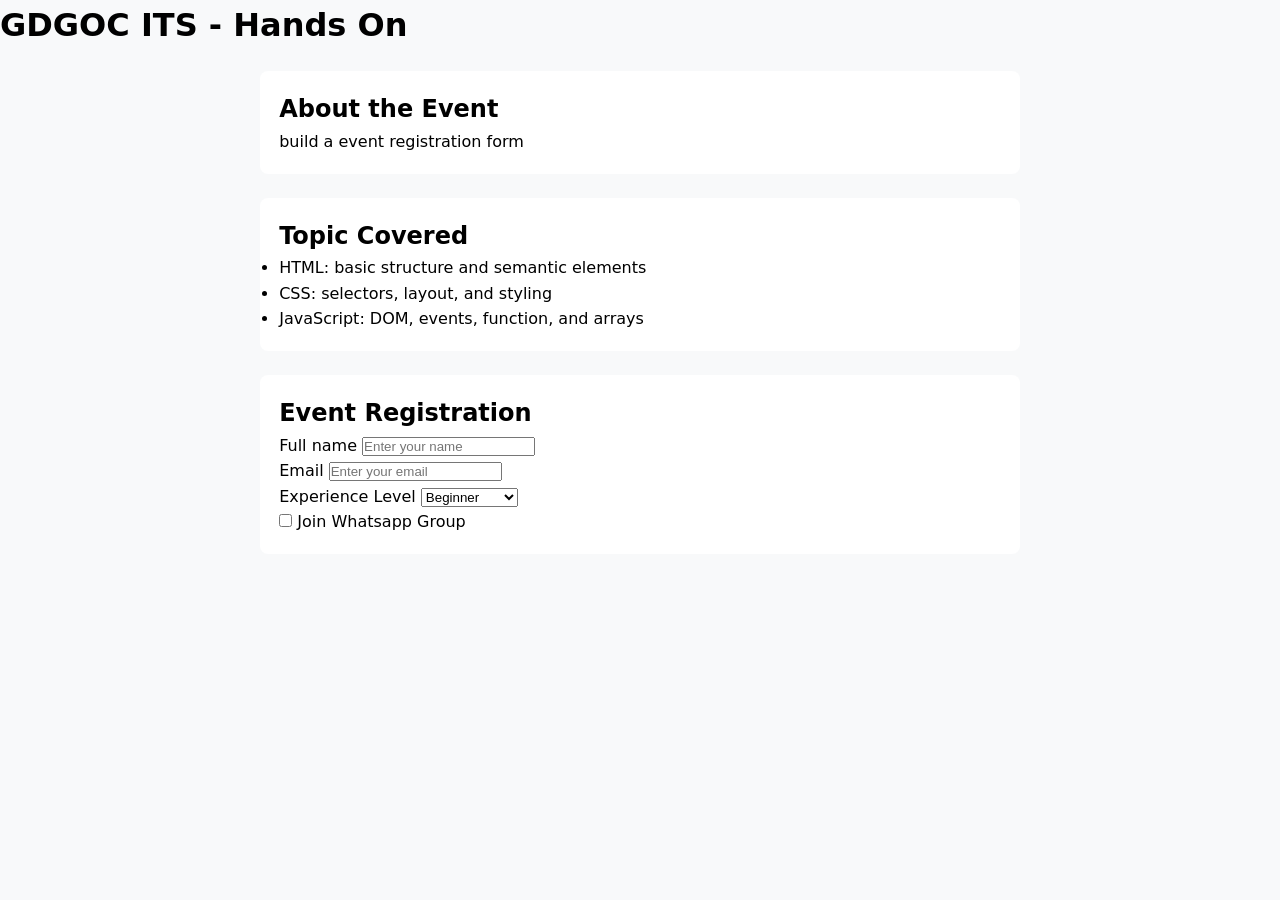
<file: lesson1/index.html>
<!DOCTYPE html>
<html lang="en">

<head>
  <meta charset="UTF-8">
  <meta name="viewport" content="width=device-width, initial-scale=1">
  <title>registration gdgocs</title>
  <link rel="stylesheet" href="style.css">
</head>

<body>
  <header class="site-header">
    <h1>GDGOC ITS - Hands On</h1>
  </header>

  <main class="container">
    <section class="card">
      <h2>About the Event</h2>
      <p>
        build a event registration form
      </p>
    </section>

    <section class="card">
      <h2>Topic Covered</h2>
      <ul>
        <li>HTML: basic structure and semantic elements</li>
        <li>CSS: selectors, layout, and styling</li>
        <li>JavaScript: DOM, events, function, and arrays</li>
      </ul>
    </section>

    <section class="card">
      <h2>Event Registration</h2>

      <form id="registration-form" class="form">
        <div class="form-group">
          <label for="name">Full name</label>
          <input id="name" name="name" type="text" placeholder="Enter your name" required>
        </div>

        <div class="form-group">
          <label for="email">Email</label>
          <input id="email" name="email" type="email" placeholder="Enter your email" required>
        </div>

        <div class="form-group">
          <label for="level">Experience Level</label>
          <select id="level" name="level">
            <option value="Beginner">Beginner</option>
            <option value="Intermediate">Intermediate</option>
            <option value="Advanced">Advanced</option>
          </select>
        </div>

        <div id="form-group form-group-inline">
          <label for="join-wa">
            <input id="join-wa" name="join-wa" type="checkbox" />
            Join Whatsapp Group
          </label>
        </div>


      </form>
    </section>
  </main>

  <script src="script.js"></script>
</body>

</html>
</file>
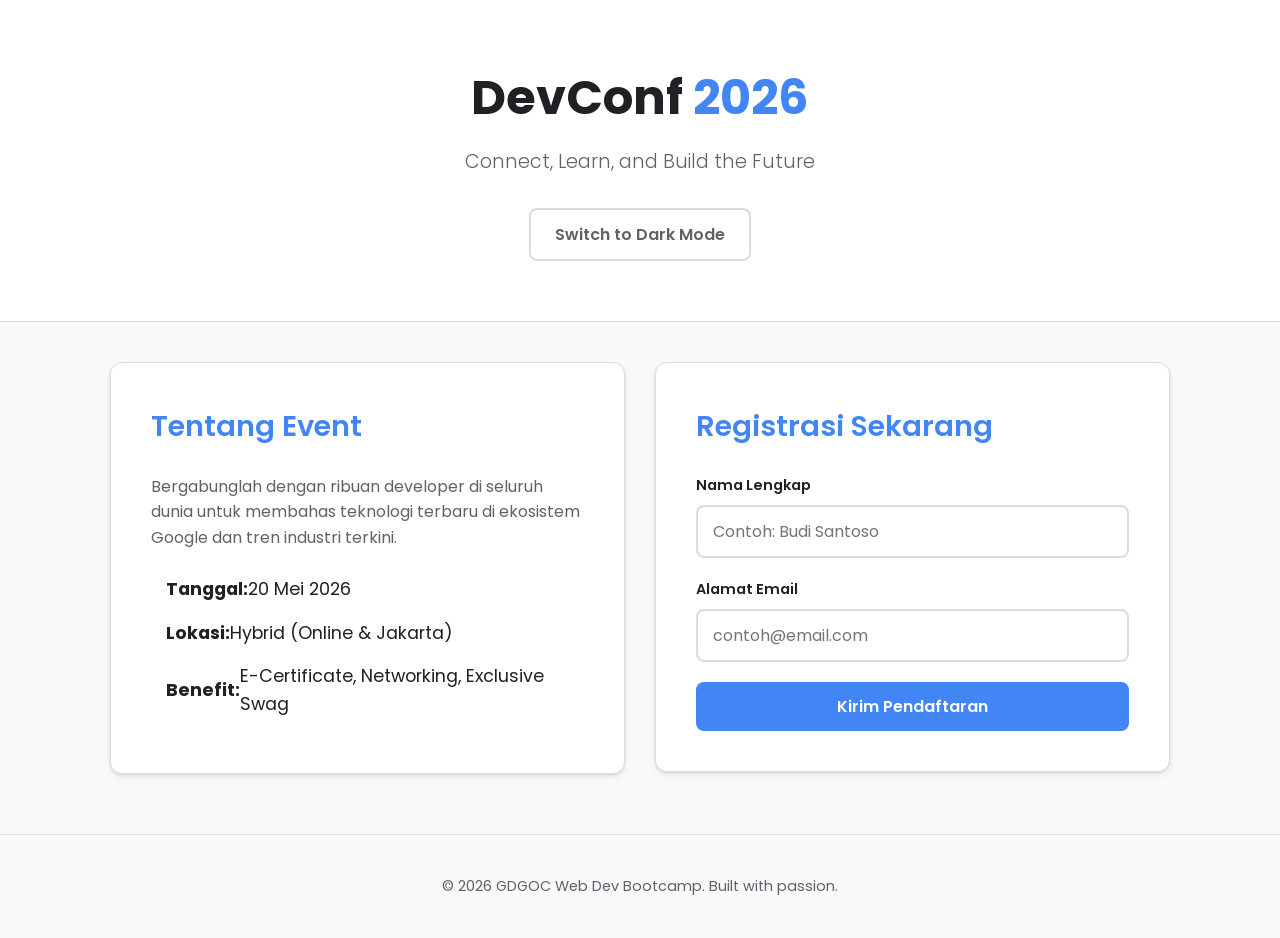
<file: task1/index.html>
<!DOCTYPE html>
<html lang="id">

<head>
  <meta charset="UTF-8">
  <meta name="viewport" content="width=device-width, initial-scale=1.0">
  <title>DevConf 2026 | Registration</title>
  <link href="https://fonts.googleapis.com/css2?family=Poppins:wght@300;400;600;700&display=swap" rel="stylesheet">
  <link rel="stylesheet" href="style.css">
</head>

<body>

  <header>
    <div class="header-content">
      <h1>DevConf <span>2026</span></h1>
      <p>Connect, Learn, and Build the Future</p>
      <button id="theme-toggle" class="btn-secondary">Switch to Dark Mode</button>
    </div>
  </header>

  <main>
    <section class="card info-section">
      <h2>Tentang Event</h2>
      <p>Bergabunglah dengan ribuan developer di seluruh dunia untuk membahas teknologi terbaru di ekosistem Google dan
        tren industri terkini.</p>
      <ul class="info-list">
        <li><span class="icon"></span> <strong>Tanggal:</strong> 20 Mei 2026</li>
        <li><span class="icon"></span> <strong>Lokasi:</strong> Hybrid (Online & Jakarta)</li>
        <li><span class="icon"></span> <strong>Benefit:</strong> E-Certificate, Networking, Exclusive Swag</li>
      </ul>
    </section>

    <section class="card registration-form">
      <h2>Registrasi Sekarang</h2>
      <form id="regForm">
        <div class="form-group">
          <label for="name">Nama Lengkap</label>
          <input type="text" id="name" placeholder="Contoh: Budi Santoso" required>
        </div>
        <div class="form-group">
          <label for="email">Alamat Email</label>
          <input type="email" id="email" placeholder="contoh@email.com" required>
        </div>
        <button type="submit" id="submitBtn" class="btn-primary">Kirim Pendaftaran</button>
      </form>
      <div id="success-msg" class="success-box hidden">
        <h3>Pendaftaran Berhasil!</h3>
        <p>Terima kasih telah mendaftar. Cek email kamu secara berkala untuk informasi selanjutnya.</p>
      </div>
    </section>
  </main>

  <footer>
    <p>&copy; 2026 GDGOC Web Dev Bootcamp. Built with passion.</p>
  </footer>

  <script src="script.js"></script>
</body>

</html>
</file>
<file: lesson1/style.css>
* {
  margin: 0;
  padding: 0;
  box-sizing: border-box;
}

:root {
  --primary-color: #428514;
  --hover-color: #3367d6;
  --bg-color: #f8f9fa;
  --card-bg: #ffffff;
  --border-radius: 8px;
}

body {
  font-family: system-ui, -apple-system, BlinkMacSystemFont, 'Segoe UI', Roboto, Oxygen, Ubuntu, Cantarell, 'Open Sans', 'Helvetica Neue', sans-serif;
  background-color: var(--bg-color);
  color: var(--text-color);
  line-height: 1.6;
}

.container {
  max-width: 800px;
  margin: 0 auto;
  padding: 20px;
}

.size-header {
  background-color: var(--primary-color);
  color: white;
  text-align: center;
  padding: 2rem 1rem;
  margin-bottom: 2rem;
}

.card {
  background-color: var(--card-bg);
  border-radius: var(--border-radius);
  padding: 1.2rem;
  margin-bottom: 1.5rem;
}
</file>
<file: task1/style.css>
/* --- Reset & Base Styles --- */
* {
  margin: 0;
  padding: 0;
  box-sizing: border-box;
}

:root {
  /* Light Mode Palette */
  --primary-color: #4285F4;
  /* Google Blue */
  --primary-hover: #3367d6;
  --success-color: #34A853;
  --bg-color: #f8f9fa;
  /* Light Grayish Blue */
  --card-bg: #ffffff;
  --text-main: #202124;
  --text-muted: #5f6368;
  --border-color: #dadce0;

  /* Typography */
  --font-family: 'Poppins', sans-serif;

  /* Spacing & Utilities */
  --container-width: 1100px;
  --border-radius-lg: 12px;
  --border-radius-sm: 8px;
  --shadow-md: 0 4px 6px rgba(0, 0, 0, 0.05), 0 1px 3px rgba(0, 0, 0, 0.1);
  --transition: all 0.3s ease;
}

/* --- Dark Mode Palette --- */
.dark-theme {
  --bg-color: #121212;
  /* Very Dark Gray */
  --card-bg: #1e1e1e;
  --text-main: #e8eaed;
  --text-muted: #9aa0a6;
  --border-color: #3c4043;
}

body {
  font-family: var(--font-family);
  background-color: var(--bg-color);
  color: var(--text-main);
  line-height: 1.6;
  transition: var(--transition);
}

/* --- Utilities --- */
.hidden {
  display: none !important;
}

/* --- Header --- */
header {
  background-color: var(--card-bg);
  padding: 60px 20px;
  text-align: center;
  border-bottom: 1px solid var(--border-color);
  transition: var(--transition);
}

.header-content {
  max-width: var(--container-width);
  margin: 0 auto;
}

header h1 {
  font-size: 3rem;
  font-weight: 700;
  margin-bottom: 10px;
  color: var(--text-main);
}

header h1 span {
  color: var(--primary-color);
}

header p {
  font-size: 1.2rem;
  color: var(--text-muted);
  margin-bottom: 30px;
  font-weight: 300;
}

/* --- Main Layout (Flexbox) --- */
main {
  max-width: var(--container-width);
  margin: 0 auto;
  padding: 40px 20px;
  display: flex;
  flex-wrap: wrap;
  gap: 30px;
  /* Jarak antar kartu */
  justify-content: center;
  align-items: flex-start;
}

/* --- Cards Style --- */
.card {
  background-color: var(--card-bg);
  padding: 40px;
  border-radius: var(--border-radius-lg);
  box-shadow: var(--shadow-md);
  border: 1px solid var(--border-color);
  flex: 1 1 450px;
  /* Grow, Shrink, Basis */
  transition: var(--transition);
}

h2 {
  font-size: 1.8rem;
  margin-bottom: 25px;
  font-weight: 600;
  color: var(--primary-color);
}

/* Info Section */
.info-section p {
  color: var(--text-muted);
  margin-bottom: 25px;
}

.info-list {
  list-style: none;
}

.info-list li {
  display: flex;
  align-items: center;
  margin-bottom: 15px;
  font-size: 1.1rem;
}

.info-list .icon {
  margin-right: 15px;
  font-size: 1.3rem;
}

/* --- Forms --- */
.form-group {
  margin-bottom: 20px;
}

label {
  display: block;
  margin-bottom: 8px;
  font-weight: 600;
  font-size: 0.9rem;
  color: var(--text-main);
}

input {
  width: 100%;
  padding: 12px 15px;
  font-family: var(--font-family);
  font-size: 1rem;
  border: 2px solid var(--border-color);
  border-radius: var(--border-radius-sm);
  background-color: var(--card-bg);
  color: var(--text-main);
  transition: var(--transition);
}

input:focus {
  outline: none;
  border-color: var(--primary-color);
  box-shadow: 0 0 0 3px rgba(66, 133, 244, 0.1);
}

/* --- Buttons --- */
button {
  font-family: var(--font-family);
  font-weight: 600;
  font-size: 1rem;
  padding: 12px 24px;
  border-radius: var(--border-radius-sm);
  cursor: pointer;
  transition: var(--transition);
  border: none;
}

.btn-primary {
  background-color: var(--primary-color);
  color: white;
  width: 100%;
  /* form button full width */
}

.btn-primary:hover {
  background-color: var(--primary-hover);
  transform: translateY(-2px);
}

.btn-secondary {
  background-color: transparent;
  color: var(--text-muted);
  border: 2px solid var(--border-color);
}

.btn-secondary:hover {
  background-color: var(--border-color);
  color: var(--text-main);
}

/* Success Message Styling */
.success-box {
  background-color: rgba(52, 168, 83, 0.1);
  color: var(--success-color);
  padding: 20px;
  border-radius: var(--border-radius-sm);
  text-align: center;
  border: 1px solid var(--success-color);
}

.success-box h3 {
  margin-bottom: 10px;
}

/* --- Footer --- */
footer {
  text-align: center;
  padding: 40px 20px;
  color: var(--text-muted);
  font-size: 0.9rem;
  border-top: 1px solid var(--border-color);
  margin-top: 20px;
}

/* --- Responsive Breakpoints --- */
@media (max-width: 768px) {
  header h1 {
    font-size: 2.2rem;
  }

  .card {
    padding: 25px;
    flex: 1 1 100%;
    /* in HP, card turn to full width stack to the bottom */
  }
}
</file>
